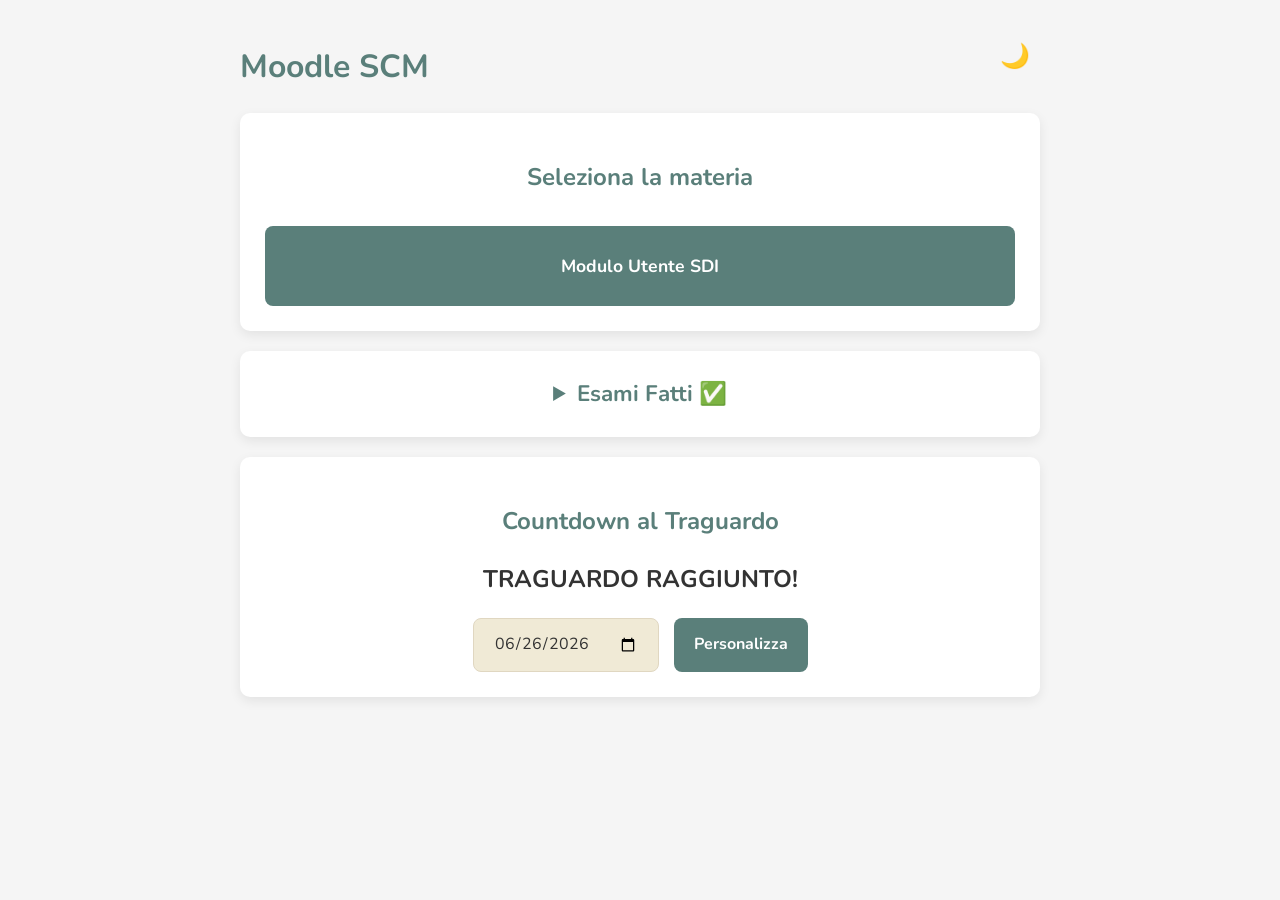
<file: index.html>
<!DOCTYPE html>
<html lang="it">
<head>
    <meta charset="UTF-8">
    <meta name="viewport" content="width=device-width, initial-scale=1.0">
    <title>Moodle SCM</title>
    <link rel="stylesheet" href="assets/css/style.css">
    <link rel="icon" href="./favicon.ico">
</head>
<body>
    <header class="site-header">
        <div class="logo">
            <h1 id="home-logo">Moodle SCM</h1>
        </div>
        <button id="theme-toggle" title="Cambia Tema">🌙</button>
    </header>

    <main class="container" id="main-content">
        </main>

    <div id="print-area"></div>

    <script src="assets/js/countd.js"></script>
    <script src="assets/js/main.js"></script>
    <script src="assets/js/router.js"></script>
</body>
</html>
</file>
<file: assets/css/style.css>
@import url('https://fonts.googleapis.com/css2?family=Nunito:wght@300;400;700;800&display=swap');

:root {
    --primary: #5A7F7A; 
    --secondary: #F0EAD6; 
    --bg: #F5F5F5;
    --text: #333333; 
    --success: #388E3C; 
    --danger: #D32F2F; 
    --radius: 10px;
}

* { box-sizing: border-box; }

body { 
    font-family: 'Nunito', sans-serif; 
    background: var(--bg); 
    color: var(--text); 
    margin: 0; 
    padding: 20px; 
    line-height: 1.6;
    transition: background-color 0.3s, color 0.3s;
}

.container { max-width: 800px; margin: 0 auto; }
.text-center { text-align: center; }
.hidden { display: none !important; }

/* Transizione globale per il contenitore principale (SPA) */
#main-content { transition: opacity 0.2s ease-in-out; }

.site-header {
    display: flex;
    justify-content: space-between;
    align-items: center;
    max-width: 800px;
    margin: 0 auto 20px auto;
}

.site-header h1 { 
    color: var(--primary); 
    text-align: left; 
    margin-bottom: 0; 
    font-weight: 700; 
    cursor: pointer; 
}

#theme-toggle {
    background: transparent;
    border: none;
    font-size: 1.5rem;
    padding: 5px 10px;
    cursor: pointer;
}

.card { 
    background: white; 
    padding: 25px; 
    border-radius: var(--radius); 
    box-shadow: 0 4px 12px rgba(0,0,0,0.08); 
    margin-top: 20px; 
    transition: background-color 0.3s;
}

button, input { 
    border: none; 
    padding: 12px 20px; 
    border-radius: 8px; 
    font: inherit; 
}
button { 
    cursor: pointer; 
    font-weight: 700; 
    transition: all 0.2s; 
}
button:hover:not([disabled]) { 
    opacity: 0.9; 
    transform: translateY(-2px); 
    box-shadow: 0 2px 5px rgba(0,0,0,0.1); 
}
button:active:not([disabled]) { 
    transform: translateY(0); 
}

.btn-primary { background: var(--primary); color: white; }
.btn-secondary { background: var(--secondary); color: var(--text); border: 1px solid #E0D7C1; }

.btn-danger { 
    background: #FFEBEE; 
    color: var(--danger); 
    border: 1px solid var(--danger); 
    margin-left: auto; 
}

.grid-buttons { 
    display: flex; 
    flex-wrap: wrap; 
    gap: 15px; 
    justify-content: center; 
    margin-top: 20px; 
}

.grid-buttons:not(.vertical) > button { 
    flex: 1 1 200px; 
    min-height: 80px; 
    font-size: 1.1em; 
    display: flex; 
    align-items: center; 
    justify-content: center; 
}

.grid-buttons.vertical { flex-direction: column; width: 100%; }
.grid-buttons.vertical > button { 
    width: 100%; 
    text-align: left; 
    padding: 15px; 
    background: white; 
    border: 1px solid #e0e0e0; 
    font-weight: 400; 
}
.grid-buttons.vertical > button:hover:not([disabled]) { 
    background: #f8f9fa; 
    border-color: var(--primary); 
}

.progress-bar { text-align: right; color: var(--primary); font-weight: 700; margin-bottom: 15px; font-size: 0.9em; }
#q-text { font-size: 1.25rem; padding-bottom: 20px; margin-bottom: 10px; border-bottom: 2px solid #f0f0f0; }

.answer-btn strong { color: var(--primary); margin-right: 8px; }
.correct { background: #E8F5E9 !important; border-color: var(--success) !important; color: var(--success) !important; font-weight: 700 !important; }
.incorrect { background: #FFEBEE !important; border-color: var(--danger) !important; color: var(--danger) !important; }

.actions { display: flex; gap: 15px; margin-top: 25px; border-top: 1px solid #eee; padding-top: 20px; }
.actions-center { display: flex; justify-content: center; gap: 15px; margin-top: 20px; flex-wrap: wrap; }
.score-display { font-size: 1.8em; text-align: center; font-weight: 800; color: var(--primary); margin: 20px 0; }

.quiz-row { 
    display: flex; 
    width: 100%; 
    gap: 10px; 
    align-items: stretch; 
    margin-bottom: 15px;
    flex-wrap: nowrap; 
}

.quiz-row .btn-quiz { 
    flex: 1; 
    min-height: 80px; 
    font-size: 1.1em; 
    display: flex; 
    align-items: center; 
    justify-content: center; 
    margin: 0; 
}

.quiz-row .btn-toggle-opt {
    display: none;
    flex: 0 0 60px;
    font-size: 1.5rem;
    padding: 0;
    margin: 0;
    justify-content: center;
    align-items: center;
}

.quiz-options {
    display: flex;
    gap: 10px;
    align-items: stretch;
    flex-shrink: 0; 
}

.quiz-options input { 
    width: 80px; 
    border: 1px solid #ccc; 
    background: white; 
    text-align: center; 
    font-weight: bold; 
    padding: 0 5px; 
    font-size: 0.9em; 
}
.quiz-options input[type=number] { -moz-appearance: textfield; }
.quiz-options input::-webkit-outer-spin-button, .quiz-options input::-webkit-inner-spin-button { -webkit-appearance: none; margin: 0; }

.quiz-options .btn-pdf { 
    flex: 0 0 95px; 
    width: 95px; 
    min-height: 80px; 
    padding: 0; 
    display: flex; 
    align-items: center; 
    justify-content: center; 
    margin: 0; 
}

/* --- NUOVE CLASSI DI UTILITÀ (Views e SPA) --- */
.text-primary { color: var(--primary); }
.text-danger { color: var(--danger); }
.section-title { margin-bottom: 30px; color: var(--primary); }
.subtitle { font-size: 1.2em; margin-bottom: 20px; }
.text-sm { font-size: 0.9em; }

.summary-title { font-size: 1.4em; font-weight: 700; color: var(--primary); outline: none; cursor: pointer; }

.countdown-display { font-size: 1.5em; font-weight: bold; margin: 20px 0; }

.view-header { margin-bottom: 20px; border-bottom: 1px solid #eee; padding-bottom: 15px; }
.view-footer { margin-top: 30px; border-top: 1px solid #eee; padding-top: 20px; }

.shuffle-wrapper { margin-bottom: 15px; }
.shuffle-label { cursor: pointer; font-weight: bold; }

/* --- DARK MODE --- */
body.dark-mode {
    --bg: #121212;
    --text: #E0E0E0;
    --primary: #80CBC4; 
    --secondary: #2C2C2C;
    --success: #81C784;
    --danger: #E57373;
}

body.dark-mode .card {
    background: #1E1E1E;
    box-shadow: 0 4px 12px rgba(255,255,255,0.05);
}

body.dark-mode .grid-buttons.vertical > button {
    background: #1E1E1E;
    border-color: #333;
    color: var(--text);
}

body.dark-mode .grid-buttons.vertical > button:hover:not([disabled]) {
    background: #2C2C2C;
}

body.dark-mode .quiz-options input,
body.dark-mode .quiz-row input,
body.dark-mode .shuffle-label {
    background: #2C2C2C;
    color: var(--text);
    border-color: #444;
}

body.dark-mode .correct { background: #1B5E20 !important; border-color: var(--success) !important; color: #fff !important; }
body.dark-mode .incorrect { background: #B71C1C !important; border-color: var(--danger) !important; color: #fff !important; }
body.dark-mode .btn-danger { background: #4A0E0E; color: var(--danger); border-color: var(--danger); }
body.dark-mode .actions { border-top-color: #333; }
body.dark-mode .view-header, body.dark-mode .view-footer { border-color: #333; }

/* --- RESPONSIVE --- */
@media (max-width: 600px) {
    .container { padding: 10px; } 
    .card { padding: 15px; } 
    .site-header h1 { font-size: 1.5rem; }
    #q-text { font-size: 1.1rem; } 
    button { padding: 10px 15px; }
    
    .quiz-row { flex-wrap: wrap; }
    .quiz-row .btn-quiz { min-height: 60px; font-size: 1rem; }
    .quiz-row .btn-toggle-opt { display: flex; min-height: 60px; }
    
    .quiz-options {
        display: none; 
        flex: 1 1 100%;
        flex-wrap: wrap;
        gap: 8px;
        margin-top: 5px;
    }
    .quiz-options.show { display: flex; } 
    .quiz-options input { flex: 1; width: auto; min-height: 40px; }
    .quiz-options .btn-pdf { flex: 0 0 80px; min-height: 40px; width: auto; }
}

/* --- STAMPA --- */
@page { margin: 1.5cm; }
#print-area { display: none; }

@media print {
    body * { visibility: hidden; }
    #print-area, #print-area * { visibility: visible; }
    #print-area { display: block; position: absolute; left: 0; top: 0; width: 100%; color: black; background: white; padding: 0; }
    h1 { font-size: 18px; text-align: left; margin-bottom: 10px; }
    .print-item { margin-bottom: 10px; padding-bottom: 5px; border-bottom: 1px solid #ccc; page-break-inside: avoid; }
    .print-question { font-weight: bold; font-size: 12pt; margin-bottom: 3px; }
    .print-options { margin: 0; padding-left: 15px; list-style-type: none; }
    .print-options li { font-size: 10pt; line-height: 1.2; }
    .print-correct { font-weight: bold; text-decoration: underline; }
    .site-header, .card, .actions { display: none !important; }
}
</file>
